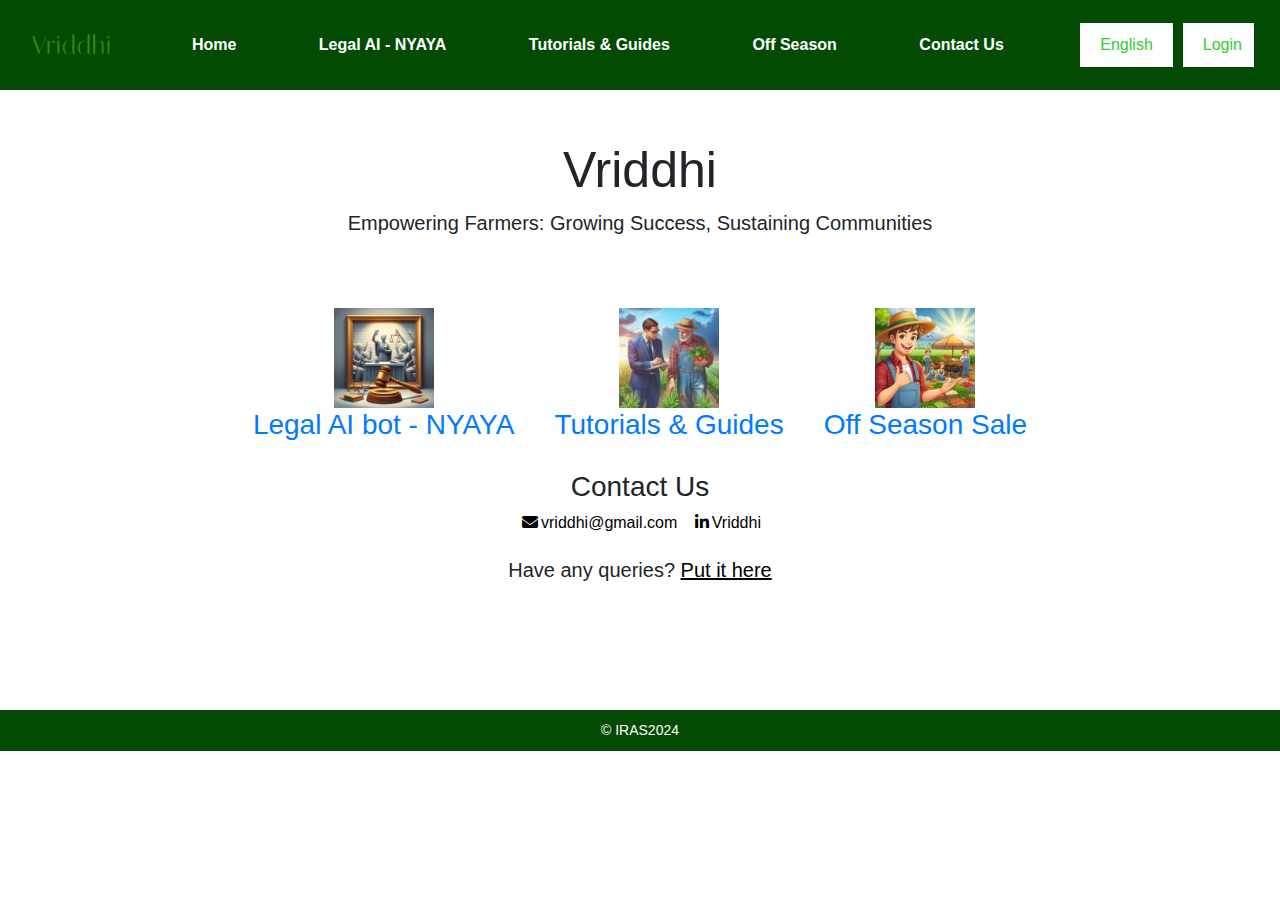
<file: index.html>
<!DOCTYPE html>
<html lang="en">
<head>
    <meta charset="UTF-8">
    <meta name="viewport" content="width=device-width, initial-scale=1.0">
    <title>VRIDDHI</title>
    <link rel="stylesheet" href="style.css">
    <link href="https://maxcdn.bootstrapcdn.com/bootstrap/4.5.2/css/bootstrap.min.css" rel="stylesheet">
    <link rel="stylesheet" href="https://cdnjs.cloudflare.com/ajax/libs/font-awesome/6.5.2/css/all.min.css">
</head>
<body>
    <header>
            <nav class="navbar">
                
                <button class="navbar-toggler" onclick="toggleNav()">☰</button>
                <img src="logo.png" height="50vh">
                        <a class="nav-link" href="index.html">Home</a>
                        <!-- <a class="nav-link" href="community.html">Community</a> -->
                        <a class="nav-link" href="https://huggingface.co/spaces/riteshkp925/legal-ai-bot">Legal AI - NYAYA</a>
                        <a class="nav-link" href="tutorials.html">Tutorials & Guides</a>
                        <a class="nav-link" href="off-season.html">Off Season</a>
                        <a class="nav-link" href="#contact">Contact Us</a>
                    
                <div class="auth-buttons">
                    <button>English</button>
                    <a href = "#" onclick="openModal('loginModal');"><button>Login</button></a>
                </div>
            </nav>
    </header>

    <!-- Login Modal -->
    <div id="loginModal" class="modal">
        <div class="modal-content">
            <span class="close" onclick="closeModal('loginModal')">&times;</span>
            <h2>Login</h2>
            <form id="loginForm">
                <label for="loginUsername">Username:</label>
                <input type="text" id="loginUsername" name="username" required>
                <label for="loginPassword">Password:</label>
                <input type="password" id="loginPassword" name="password" required>
                <button type="submit">Login</button>
                <p>Don't have an account? <a href="#" onclick="openModal('signupModal'); closeModal('loginModal')">Sign up</a></p>
            </form>
        </div>
    </div>

    <!-- Signup Modal -->
    <div id="signupModal" class="modal">
        <div class="modal-content">
            <span class="close" onclick="closeModal('signupModal')">&times;</span>
            <h2>Sign Up</h2>
            <form id="signupForm">
                <label for="signupUsername">Username:</label>
                <input type="text" id="signupUsername" name="username" required>
                <label for="signupEmail">Email:</label>
                <input type="email" id="signupEmail" name="email" required>
                <label for="signupPassword">Password:</label>
                <input type="password" id="signupPassword" name="password" required>
                <button type="submit">Sign Up</button>
                <p>Already have an account? <a href="#" onclick="openModal('loginModal'); closeModal('signupModal')">Login</a></p>
            </form>
        </div>
    </div>

    <main>
        <div class="hero-section">
            <h1>Vriddhi</h1>
            <p>Empowering Farmers: Growing Success, Sustaining Communities</p>
            <div class="features">
                <div class="feature">
                    <a href = "https://huggingface.co/spaces/riteshkp925/legal-ai-bot">
                        <img src="lawbot.jpeg" alt="Legal AI bot - NYAYA">
                        <h3>Legal AI bot - NYAYA</h3>
                    </a>
                </div>
                <!-- <div class="feature">
                    <a href="community.html">
                        <img src="community.jpeg" alt="Community">
                        <h3>Community</h3>
                    </a>
                </div> -->
                <div class="feature">
                    <a href="tutorials.html">
                        <img src="tutorial.jpeg" alt="Tutorials & Guides" style="aspect-ratio: 1;">
                        <h3>Tutorials & Guides</h3>
                    </a>
                </div>
                <div class="feature">
                    <a href="off-season.html">
                        <img src="offseason.jpeg" alt="Off Season Sale">
                        <h3>Off Season Sale</h3>
                    </a>
                </div>
                <!-- <div class="feature">
                    <a href="waaste.html">
                        <img src="waste.jpeg" alt="Manage Crop Waste">
                        <h3>Manage Crop Waste</h3>
                    </a>
                </div> -->
            </div>
            <!-- <p>Join us in our mission to empower farmers.</p> -->
            <section id="contact">
                <h3 class="text-center">Contact Us</h1>
                <center>
                    <div class="contact-info">
                        <a href="mailto:vriddhi@gmail.com" style="color: black;"><i class="fas fa-envelope" style="color: black;"></i>vriddhi@gmail.com</a>
                        <a href="https://www.linkedin.com/vriddhi-7b423b231" style="color: black;"><i class="fab fa-linkedin-in" style="color: black;"></i>Vriddhi</a>
                    </div>
                </center>
                <p>Have any queries? <a href="#" onclick="openModal('contactModal');" style="color:black; text-decoration: underline;">Put it here</a></p>
                    
                <div id="contactModal" class="modal">
                    <div class="modal-content">
                        <span class="close" onclick="closeModal('contactModal')">&times;</span>
                        <h2>Contact Us</h2>
                        <form id="contactForm">
                            <label for="name">Name:</label>
                            <input type="text" id="name" name="name" required>
                            <label for="email">Email:</label>
                            <input type="email" id="email" name="email" required>
                            <label for="query">Query:</label>
                            <textarea id="query" name="query" rows="5" required></textarea>
                            <button type="submit">Submit</button>
                        </form>
                    </div>
                </div>
            </section>
            
        </div>
    </main>
    <footer>
        <p>&copy; IRAS2024</p>
    </footer>
    <script src="script.js"></script>
    <script src="https://code.jquery.com/jquery-3.5.1.min.js"></script>
    <script src="https://cdn.jsdelivr.net/npm/@popperjs/core@2.5.3/dist/umd/popper.min.js"></script>
    <script src="https://maxcdn.bootstrapcdn.com/bootstrap/4.5.2/js/bootstrap.min.js"></script>

</body>
</html>
</file>
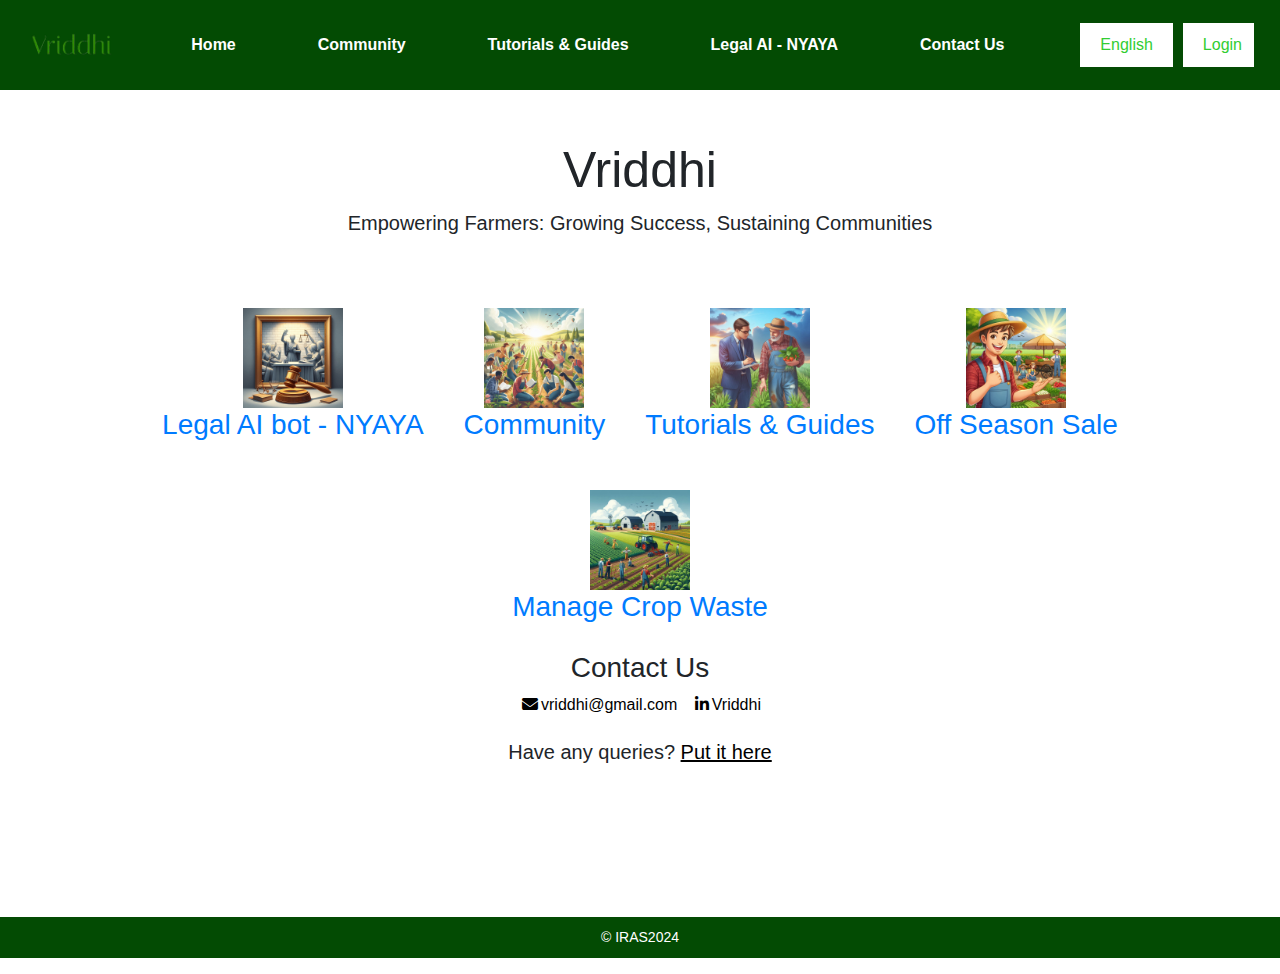
<file: VRIDDHI/index.html>
<!DOCTYPE html>
<html lang="en">
<head>
    <meta charset="UTF-8">
    <meta name="viewport" content="width=device-width, initial-scale=1.0">
    <title>VRIDDHI</title>
    <link rel="stylesheet" href="style.css">
    <link href="https://maxcdn.bootstrapcdn.com/bootstrap/4.5.2/css/bootstrap.min.css" rel="stylesheet">
    <link rel="stylesheet" href="https://cdnjs.cloudflare.com/ajax/libs/font-awesome/6.5.2/css/all.min.css">
</head>
<body>
    <header>
            <nav class="navbar">
                
                <button class="navbar-toggler" onclick="toggleNav()">☰</button>
                <img src="logo.png" height="50vh">
                        <a class="nav-link" href="index.html">Home</a>
                        <a class="nav-link" href="community.html">Community</a>
                        <a class="nav-link" href="tutorials.html">Tutorials & Guides</a>
                        <a class="nav-link" href="https://huggingface.co/spaces/riteshkp925/legal-ai-bot">Legal AI - NYAYA</a>
                        <a class="nav-link" href="#contact">Contact Us</a>
                    
                <div class="auth-buttons">
                    <button>English</button>
                    <a href = "#" onclick="openModal('loginModal');"><button>Login</button></a>
                </div>
            </nav>
    </header>

    <!-- Login Modal -->
    <div id="loginModal" class="modal">
        <div class="modal-content">
            <span class="close" onclick="closeModal('loginModal')">&times;</span>
            <h2>Login</h2>
            <form id="loginForm">
                <label for="loginUsername">Username:</label>
                <input type="text" id="loginUsername" name="username" required>
                <label for="loginPassword">Password:</label>
                <input type="password" id="loginPassword" name="password" required>
                <button type="submit">Login</button>
                <p>Don't have an account? <a href="#" onclick="openModal('signupModal'); closeModal('loginModal')">Sign up</a></p>
            </form>
        </div>
    </div>

    <!-- Signup Modal -->
    <div id="signupModal" class="modal">
        <div class="modal-content">
            <span class="close" onclick="closeModal('signupModal')">&times;</span>
            <h2>Sign Up</h2>
            <form id="signupForm">
                <label for="signupUsername">Username:</label>
                <input type="text" id="signupUsername" name="username" required>
                <label for="signupEmail">Email:</label>
                <input type="email" id="signupEmail" name="email" required>
                <label for="signupPassword">Password:</label>
                <input type="password" id="signupPassword" name="password" required>
                <button type="submit">Sign Up</button>
                <p>Already have an account? <a href="#" onclick="openModal('loginModal'); closeModal('signupModal')">Login</a></p>
            </form>
        </div>
    </div>

    <main>
        <div class="hero-section">
            <h1>Vriddhi</h1>
            <p>Empowering Farmers: Growing Success, Sustaining Communities</p>
            <div class="features">
                <div class="feature">
                    <a href = "https://huggingface.co/spaces/riteshkp925/legal-ai-bot">
                        <img src="lawbot.jpeg" alt="Legal AI bot - NYAYA">
                        <h3>Legal AI bot - NYAYA</h3>
                    </a>
                </div>
                <div class="feature">
                    <a href="community.html">
                        <img src="community.jpeg" alt="Community">
                        <h3>Community</h3>
                    </a>
                </div>
                <div class="feature">
                    <a href="tutorials.html">
                        <img src="tutorial.jpeg" alt="Tutorials & Guides" style="aspect-ratio: 1;">
                        <h3>Tutorials & Guides</h3>
                    </a>
                </div>
                <div class="feature">
                    <a href="off-season.html">
                        <img src="offseason.jpeg" alt="Off Season Sale">
                        <h3>Off Season Sale</h3>
                    </a>
                </div>
                <div class="feature">
                    <a href="waaste.html">
                        <img src="waste.jpeg" alt="Manage Crop Waste">
                        <h3>Manage Crop Waste</h3>
                    </a>
                </div>
            </div>
            <!-- <p>Join us in our mission to empower farmers.</p> -->
            <section id="contact">
                <h3 class="text-center">Contact Us</h1>
                <center>
                    <div class="contact-info">
                        <a href="mailto:vriddhi@gmail.com" style="color: black;"><i class="fas fa-envelope" style="color: black;"></i>vriddhi@gmail.com</a>
                        <a href="https://www.linkedin.com/vriddhi-7b423b231" style="color: black;"><i class="fab fa-linkedin-in" style="color: black;"></i>Vriddhi</a>
                    </div>
                </center>
                <p>Have any queries? <a href="#" onclick="openModal('contactModal');" style="color:black; text-decoration: underline;">Put it here</a></p>
                    
                <div id="contactModal" class="modal">
                    <div class="modal-content">
                        <span class="close" onclick="closeModal('contactModal')">&times;</span>
                        <h2>Contact Us</h2>
                        <form id="contactForm">
                            <label for="name">Name:</label>
                            <input type="text" id="name" name="name" required>
                            <label for="email">Email:</label>
                            <input type="email" id="email" name="email" required>
                            <label for="query">Query:</label>
                            <textarea id="query" name="query" rows="5" required></textarea>
                            <button type="submit">Submit</button>
                        </form>
                    </div>
                </div>
            </section>
            
        </div>
    </main>
    <footer>
        <p>&copy; IRAS2024</p>
    </footer>
    <script src="script.js"></script>
    <script src="https://code.jquery.com/jquery-3.5.1.min.js"></script>
    <script src="https://cdn.jsdelivr.net/npm/@popperjs/core@2.5.3/dist/umd/popper.min.js"></script>
    <script src="https://maxcdn.bootstrapcdn.com/bootstrap/4.5.2/js/bootstrap.min.js"></script>

</body>
</html>
</file>
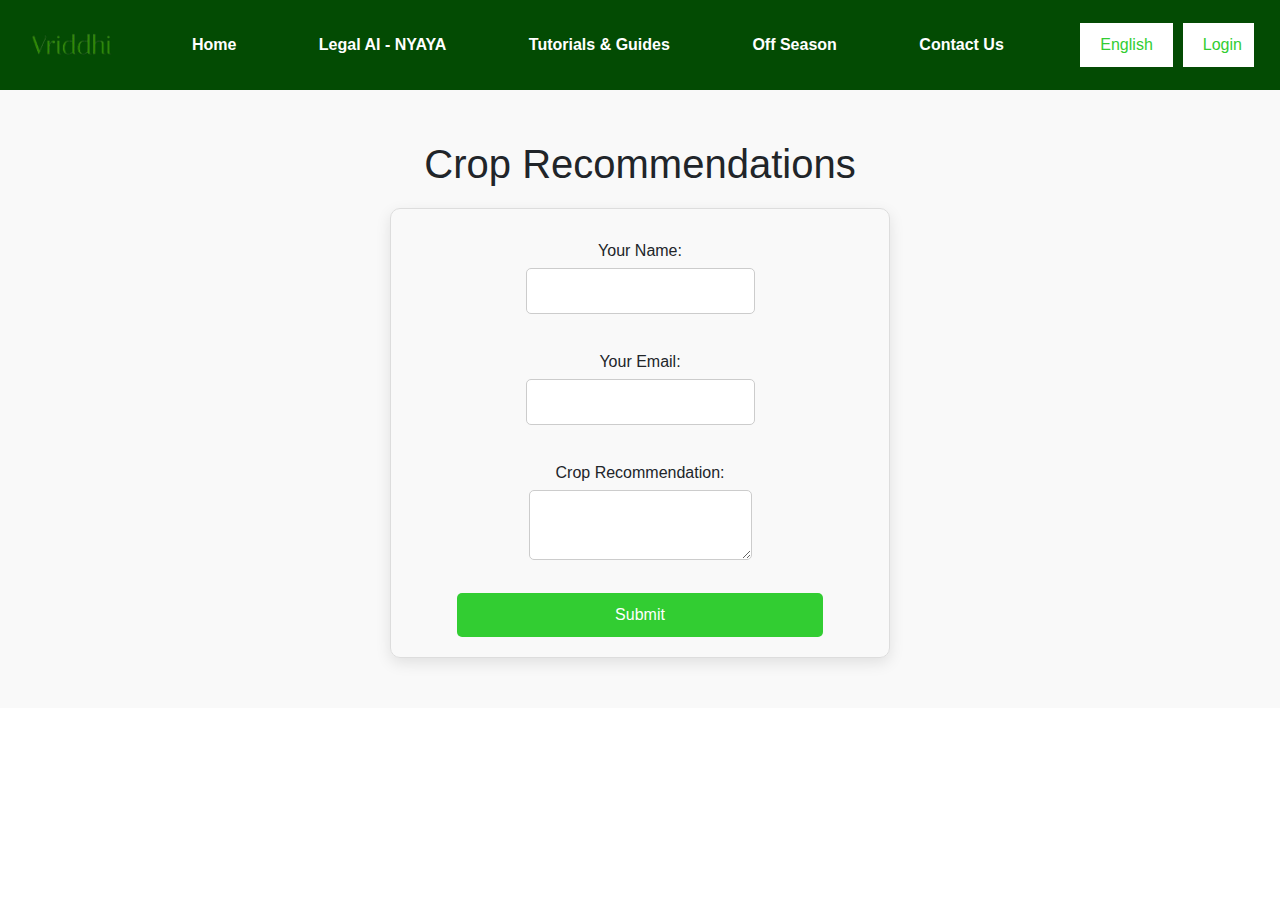
<file: off-season.html>
<!DOCTYPE html>
<html lang="en">
<head>
    <meta charset="UTF-8">
    <meta name="viewport" content="width=device-width, initial-scale=1.0">
    <title>Off Season Sale - Vriddhi</title>
    <link rel="stylesheet" href="style.css">
    <link href="https://maxcdn.bootstrapcdn.com/bootstrap/4.5.2/css/bootstrap.min.css" rel="stylesheet">
    <link rel="stylesheet" href="https://cdnjs.cloudflare.com/ajax/libs/font-awesome/6.5.2/css/all.min.css">
</head>
<body>
    <header>
            <nav class="navbar">
                
                <button class="navbar-toggler" onclick="toggleNav()">☰</button>
                <img src="logo.png" height="50vh">
                        <a class="nav-link" href="index.html">Home</a>
                        <!-- <a class="nav-link" href="community.html">Community</a> -->
                        <a class="nav-link" href="https://huggingface.co/spaces/riteshkp925/legal-ai-bot">Legal AI - NYAYA</a>
                        <a class="nav-link" href="tutorials.html">Tutorials & Guides</a>
                        <a class="nav-link" href="off-season.html">Off Season</a>
                        <a class="nav-link" href="#contact">Contact Us</a>
                    
                <div class="auth-buttons">
                    <button>English</button>
                    <a href = "#" onclick="openModal('loginModal');"><button>Login</button></a>
                </div>
            </nav>
    </header>
    
    <main>
        <div class="request-section">
            <h1>Crop Recommendations</h1>
            <center>
            <form id="request-form">
                <div class="form-group">
                    <label for="customer-name">Your Name:</label>
                    <input type="text" id="customer-name" name="customer-name" required>
                </div>
                <div class="form-group">
                    <label for="customer-email">Your Email:</label>
                    <input type="email" id="customer-email" name="customer-email" required>
                </div>
                <div class="form-group">
                    <label for="crop-recommendation">Crop Recommendation:</label>
                    <textarea id="crop-recommendation" name="crop-recommendation" required></textarea>
                </div>
                <button type="submit">Submit</button>
            </form>
        </center>
        </div>
    </main>
    
    <script src="script2.js"></script>
</body>
</html>
</file>
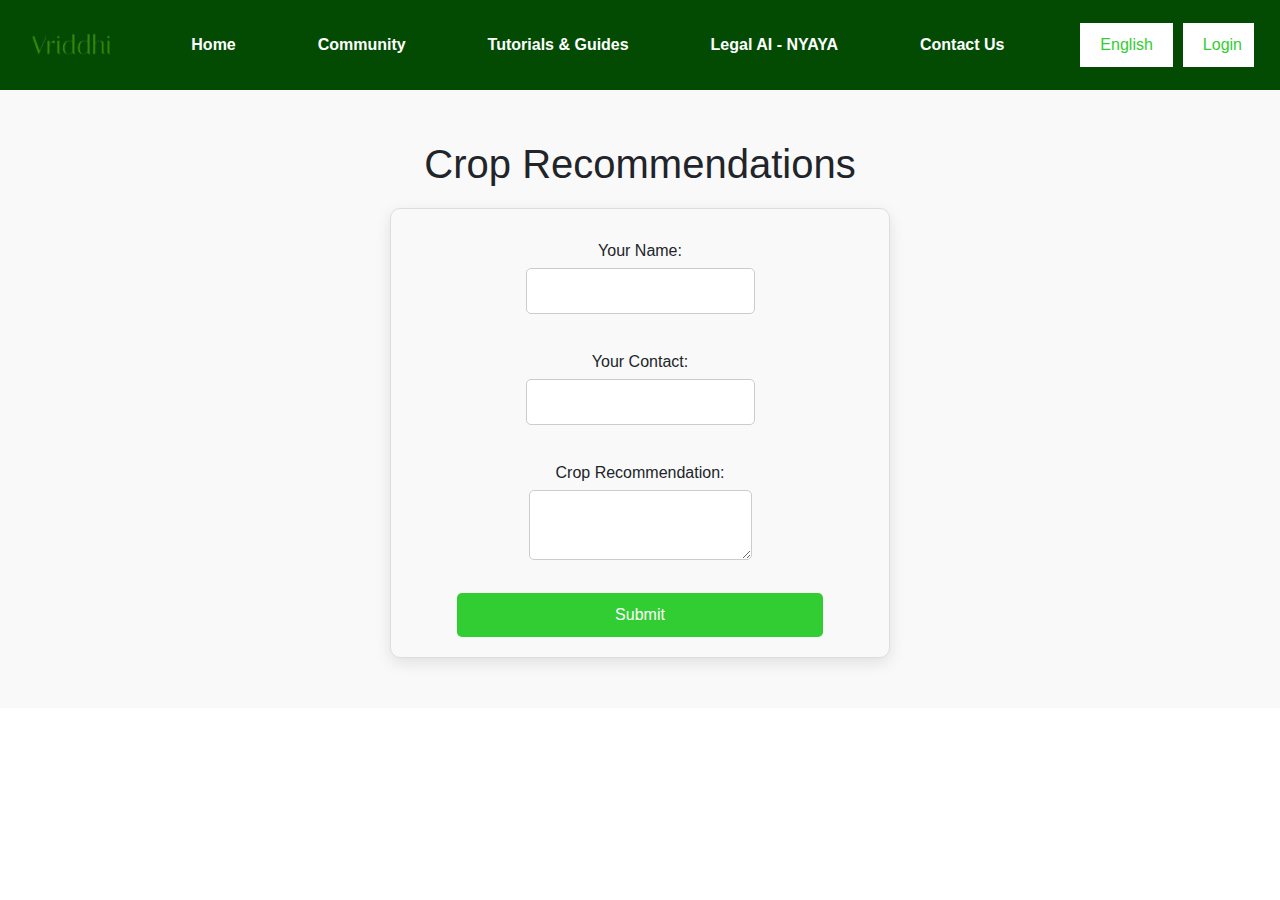
<file: requests.html>
<!DOCTYPE html>
<html lang="en">
<head>
    <meta charset="UTF-8">
    <meta name="viewport" content="width=device-width, initial-scale=1.0">
    <title>Crop Recommendations - Vriddhi</title>
    <link rel="stylesheet" href="style2.css">
    <link href="https://maxcdn.bootstrapcdn.com/bootstrap/4.5.2/css/bootstrap.min.css" rel="stylesheet">
    <link rel="stylesheet" href="https://cdnjs.cloudflare.com/ajax/libs/font-awesome/6.5.2/css/all.min.css">
</head>
<body>
    <header>
            <nav class="navbar">
                <button class="navbar-toggler" onclick="toggleNav()">☰</button>
                <img src="logo.png" height="50vh">
                        <a class="nav-link" href="index.html">Home</a>
                        <a class="nav-link" href="community.html">Community</a>
                        <a class="nav-link" href="tutorials.html">Tutorials & Guides</a>
                        <a class="nav-link" href="https://huggingface.co/spaces/riteshkp925/legal-ai-bot">Legal AI - NYAYA</a>
                        <a class="nav-link" href="#contact">Contact Us</a>
                <div class="auth-buttons">
                    <button>English</button>
                    <a href = "#" onclick="openModal('loginModal');"><button>Login</button></a>
                </div>
            </nav>
    </header>
    <main>
        <div class="request-section">
            <h1>Crop Recommendations</h1>
            <center>
            <form id="request-form">
                <div class="form-group">
                    <label for="customer-name">Your Name:</label>
                    <input type="text" id="customer-name" name="customer-name" required>
                </div>
                <div class="form-group">
                    <label for="customer-contact">Your Contact:</label>
                    <input type="number" id="customer-email" name="customer-email" required>
                </div>
                <div class="form-group">
                    <label for="crop-recommendation">Crop Recommendation:</label>
                    <textarea id="crop-recommendation" name="crop-recommendation" required></textarea>
                </div>
                <button type="submit">Submit</button>
            </form>
            </center>
        </div>
    </main>
    <script src="script2.js"></script>
</body>
</html>
</file>
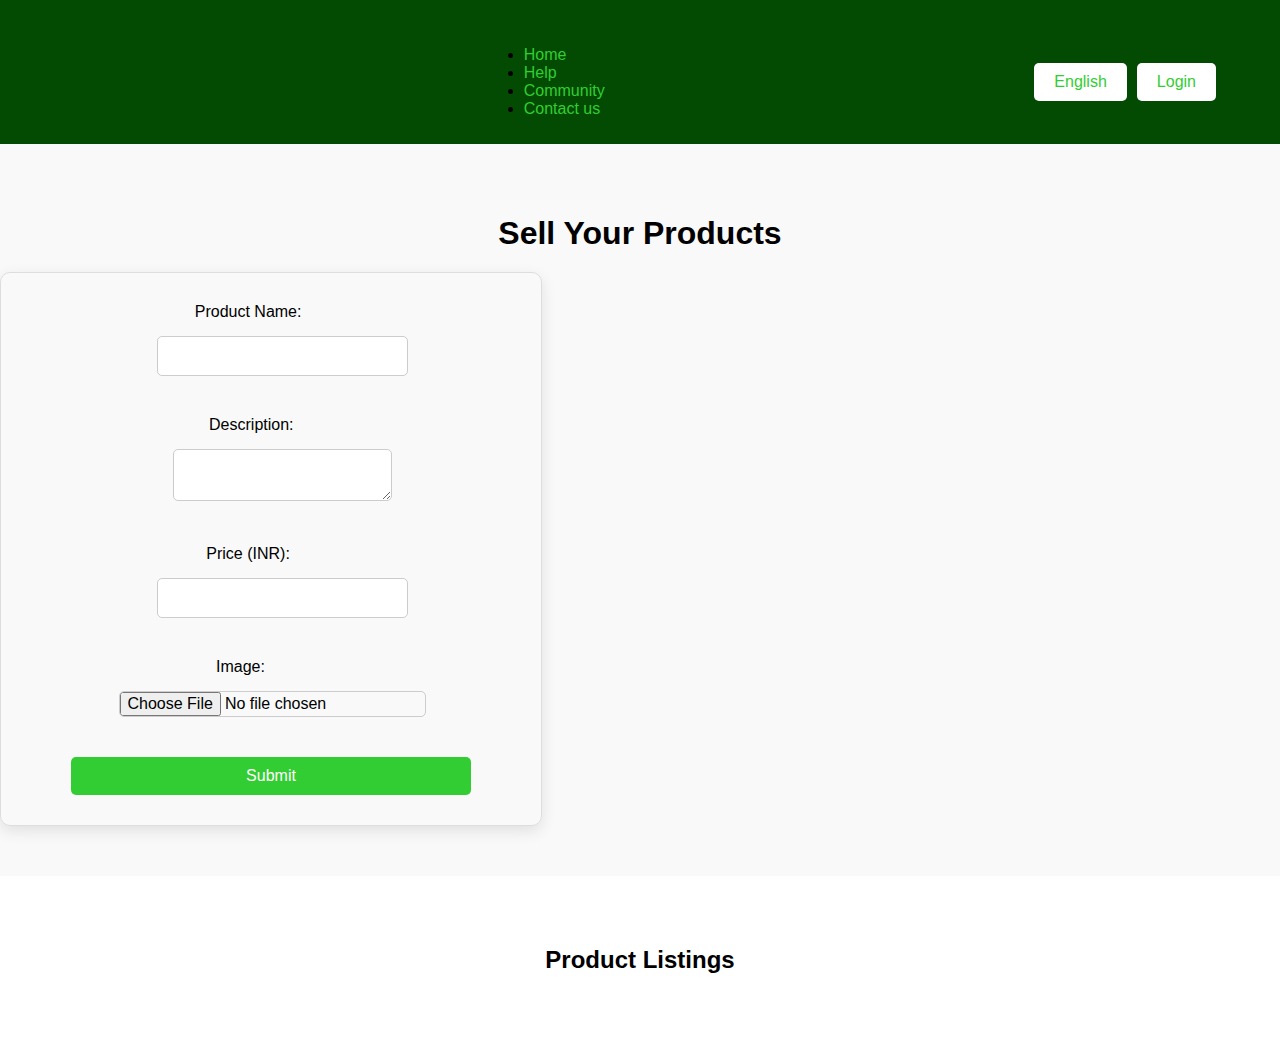
<file: sell.html>
<!DOCTYPE html>
<html lang="en">
<head>
    <meta charset="UTF-8">
    <meta name="viewport" content="width=device-width, initial-scale=1.0">
    <title>Sell Products - Vriddhi</title>
    <link rel="stylesheet" href="style.css">
</head>
<body>
    <header>
        <div class="container">
            <nav>
                <div class="menu-toggle">
                    <span></span>
                    <span></span>
                    <span></span>
                </div>
                <ul class="nav-list">
                    <li><a href="index.html">Home</a></li>
                    <li><a href="#">Help</a></li>
                    <li><a href="#">Community</a></li>
                    <li><a href="#">Contact us</a></li>
                </ul>
                <div class="auth-buttons">
                    <button>English</button>
                    <button>Login</button>
                </div>
            </nav>
        </div>
    </header>
    <main>
        <center>
        <div class="sell-section">
            <h1>Sell Your Products</h1>
            <form id="product-form">
                <div class="form-group">
                    <label for="product-name">Product Name:</label>
                    <input type="text" id="product-name" name="product-name" required>
                </div>
                <div class="form-group">
                    <label for="product-description">Description:</label>
                    <textarea id="product-description" name="product-description" required></textarea>
                </div>
                <div class="form-group">
                    <label for="product-price">Price (INR):</label>
                    <input type="number" id="product-price" name="product-price" required>
                </div>
                <div class="form-group">
                    <label for="product-image">Image:</label>
                    <input type="file" id="product-image" name="product-image" accept="image/*" required>
                </div>
                <button type="submit">Submit</button>
            </form>
        </div>
        </center>
        <div class="product-list">
            <h2>Product Listings</h2>
            <ul id="product-list">
                <!-- Product items will be added here -->
            </ul>
        </div>
    </main>
    <script src="script1.js"></script>
</body>
</html>
</file>
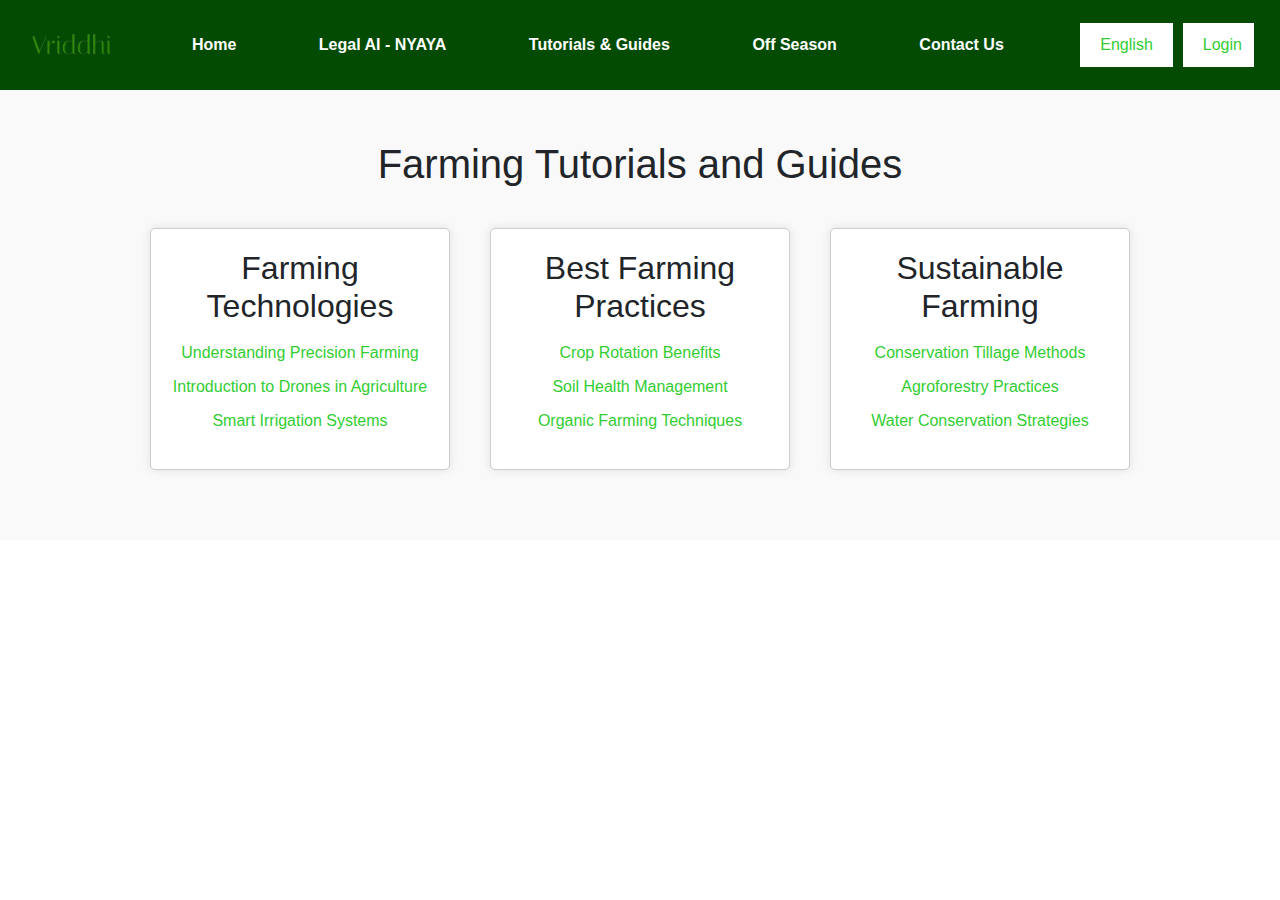
<file: tutorials.html>
<!DOCTYPE html>
<html lang="en">
<head>
    <meta charset="UTF-8">
    <meta name="viewport" content="width=device-width, initial-scale=1.0">
    <title>Tutorials and Guides - Vriddhi</title>
    <link rel="stylesheet" href="style.css">
    <link href="https://maxcdn.bootstrapcdn.com/bootstrap/4.5.2/css/bootstrap.min.css" rel="stylesheet">
    <link rel="stylesheet" href="https://cdnjs.cloudflare.com/ajax/libs/font-awesome/6.5.2/css/all.min.css">
</head>
<body>
    <header>
            <nav class="navbar">
                
                <button class="navbar-toggler" onclick="toggleNav()">☰</button>
                <img src="logo.png" height="50vh">
                        <a class="nav-link" href="index.html">Home</a>
                        <!-- <a class="nav-link" href="community.html">Community</a> -->
                        <a class="nav-link" href="https://huggingface.co/spaces/riteshkp925/legal-ai-bot">Legal AI - NYAYA</a>
                        <a class="nav-link" href="tutorials.html">Tutorials & Guides</a>
                        <a class="nav-link" href="off-season.html">Off Season</a>
                        <a class="nav-link" href="#contact">Contact Us</a>
                    
                <div class="auth-buttons">
                    <button>English</button>
                    <a href = "#" onclick="openModal('loginModal');"><button>Login</button></a>
                </div>
            </nav>
    </header>

    <!-- Login Modal -->
    <div id="loginModal" class="modal">
        <div class="modal-content">
            <span class="close" onclick="closeModal('loginModal')">&times;</span>
            <h2>Login</h2>
            <form id="loginForm">
                <label for="loginUsername">Username:</label>
                <input type="text" id="loginUsername" name="username" required>
                <label for="loginPassword">Password:</label>
                <input type="password" id="loginPassword" name="password" required>
                <button type="submit">Login</button>
                <p>Don't have an account? <a href="#" onclick="openModal('signupModal'); closeModal('loginModal')">Sign up</a></p>
            </form>
        </div>
    </div>

    <!-- Signup Modal -->
    <div id="signupModal" class="modal">
        <div class="modal-content">
            <span class="close" onclick="closeModal('signupModal')">&times;</span>
            <h2>Sign Up</h2>
            <form id="signupForm">
                <label for="signupUsername">Username:</label>
                <input type="text" id="signupUsername" name="username" required>
                <label for="signupEmail">Email:</label>
                <input type="email" id="signupEmail" name="email" required>
                <label for="signupPassword">Password:</label>
                <input type="password" id="signupPassword" name="password" required>
                <button type="submit">Sign Up</button>
                <p>Already have an account? <a href="#" onclick="openModal('loginModal'); closeModal('signupModal')">Login</a></p>
            </form>
        </div>
    </div>
    <main>
        <div class="tutorials-section">
            <h1>Farming Tutorials and Guides</h1>
            <div class="tutorials-container">
                <div class="tutorial-category">
                    <h2>Farming Technologies</h2>
                    <ul class="tutorial-list">
                        <li><a href="path/to/tutorial1.html">Understanding Precision Farming</a></li>
                        <li><a href="path/to/tutorial2.html">Introduction to Drones in Agriculture</a></li>
                        <li><a href="path/to/tutorial3.html">Smart Irrigation Systems</a></li>
                    </ul>
                </div>
                <div class="tutorial-category">
                    <h2>Best Farming Practices</h2>
                    <ul class="tutorial-list">
                        <li><a href="path/to/tutorial4.html">Crop Rotation Benefits</a></li>
                        <li><a href="path/to/tutorial5.html">Soil Health Management</a></li>
                        <li><a href="path/to/tutorial6.html">Organic Farming Techniques</a></li>
                    </ul>
                </div>
                <div class="tutorial-category">
                    <h2>Sustainable Farming</h2>
                    <ul class="tutorial-list">
                        <li><a href="path/to/tutorial7.html">Conservation Tillage Methods</a></li>
                        <li><a href="path/to/tutorial8.html">Agroforestry Practices</a></li>
                        <li><a href="path/to/tutorial9.html">Water Conservation Strategies</a></li>
                    </ul>
                </div>
            </div>
        </div>
    </main>
    <script src="script2.js"></script>
</body>
</html>
</file>
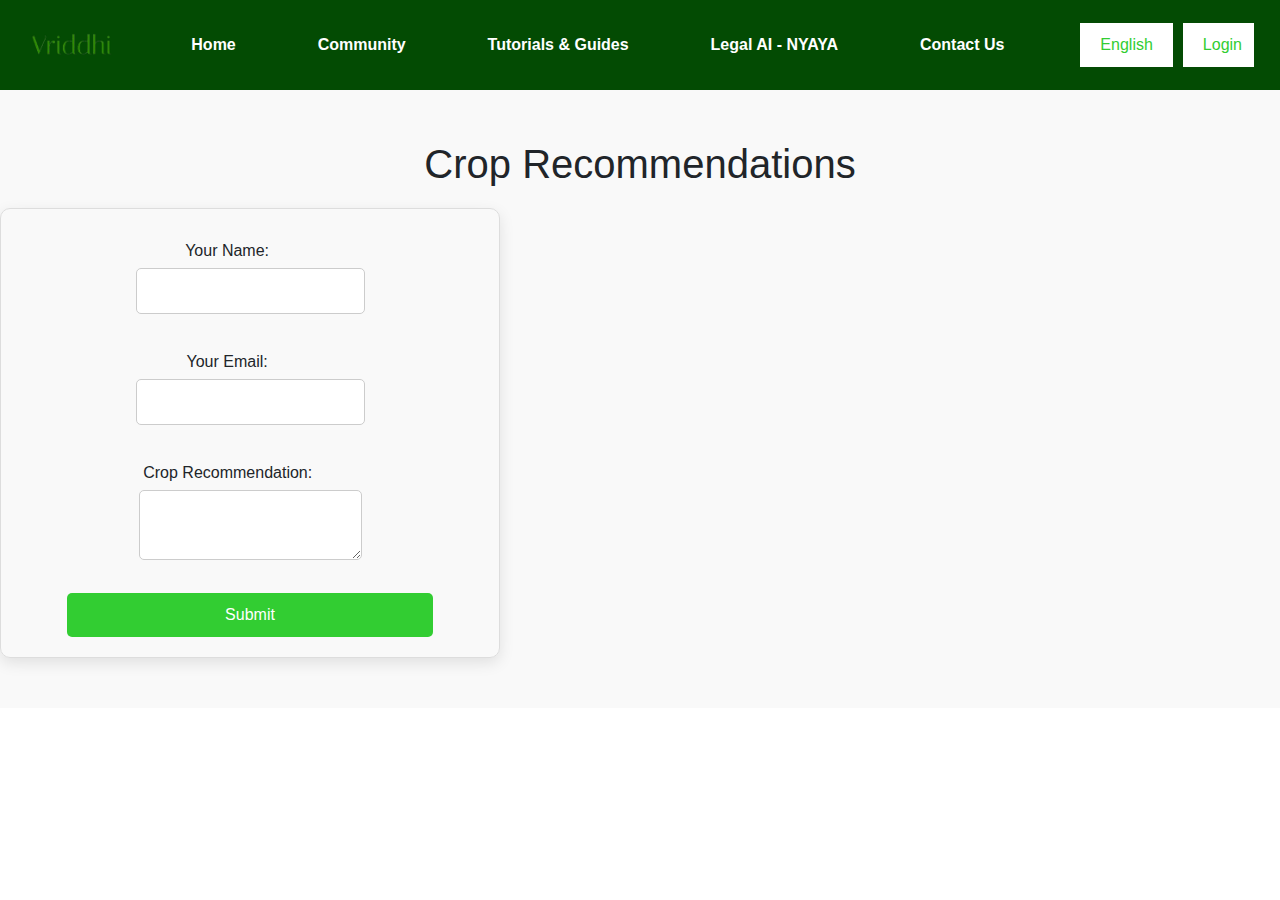
<file: VRIDDHI/off-season.html>
<!DOCTYPE html>
<html lang="en">
<head>
    <meta charset="UTF-8">
    <meta name="viewport" content="width=device-width, initial-scale=1.0">
    <title>Off Season Sale - Vriddhi</title>
    <link rel="stylesheet" href="style.css">
    <link href="https://maxcdn.bootstrapcdn.com/bootstrap/4.5.2/css/bootstrap.min.css" rel="stylesheet">
    <link rel="stylesheet" href="https://cdnjs.cloudflare.com/ajax/libs/font-awesome/6.5.2/css/all.min.css">
</head>
<body>
    <header>
            <nav class="navbar">
                
                <button class="navbar-toggler" onclick="toggleNav()">☰</button>
                <img src="logo.png" height="50vh">
                        <a class="nav-link" href="index.html">Home</a>
                        <a class="nav-link" href="community.html">Community</a>
                        <a class="nav-link" href="tutorials.html">Tutorials & Guides</a>
                        <a class="nav-link" href="legal-bot.html">Legal AI - NYAYA</a>
                        <a class="nav-link" href="#contact">Contact Us</a>
                    
                <div class="auth-buttons">
                    <button>English</button>
                    <a href = "#" onclick="openModal('loginModal');"><button>Login</button></a>
                </div>
            </nav>
    </header>

    <main>
        <div class="request-section">
            <h1>Crop Recommendations</h1>
            <form id="request-form">
                <div class="form-group">
                    <label for="customer-name">Your Name:</label>
                    <input type="text" id="customer-name" name="customer-name" required>
                </div>
                <div class="form-group">
                    <label for="customer-email">Your Email:</label>
                    <input type="email" id="customer-email" name="customer-email" required>
                </div>
                <div class="form-group">
                    <label for="crop-recommendation">Crop Recommendation:</label>
                    <textarea id="crop-recommendation" name="crop-recommendation" required></textarea>
                </div>
                <button type="submit">Submit</button>
            </form>
        </div>
    </main>
    <script src="script2.js"></script>
</body>
</html>
</file>
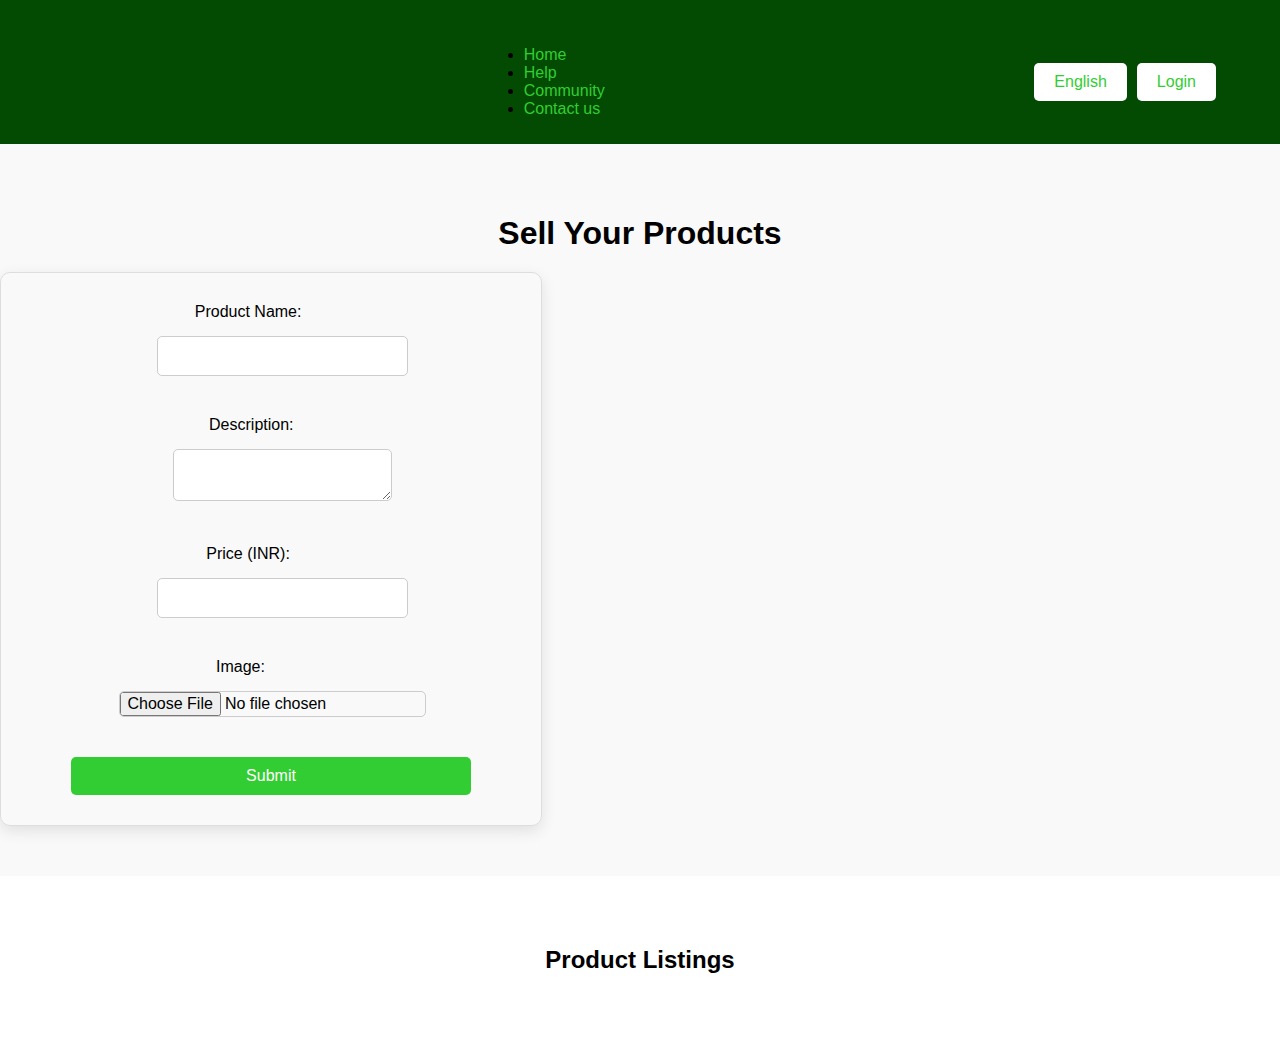
<file: VRIDDHI/sell.html>
<!DOCTYPE html>
<html lang="en">
<head>
    <meta charset="UTF-8">
    <meta name="viewport" content="width=device-width, initial-scale=1.0">
    <title>Sell Products - Vriddhi</title>
    <link rel="stylesheet" href="style.css">
</head>
<body>
    <header>
        <div class="container">
            <nav>
                <div class="menu-toggle">
                    <span></span>
                    <span></span>
                    <span></span>
                </div>
                <ul class="nav-list">
                    <li><a href="index.html">Home</a></li>
                    <li><a href="#">Help</a></li>
                    <li><a href="#">Community</a></li>
                    <li><a href="#">Contact us</a></li>
                </ul>
                <div class="auth-buttons">
                    <button>English</button>
                    <button>Login</button>
                </div>
            </nav>
        </div>
    </header>
    <main>
        <div class="sell-section">
            <h1>Sell Your Products</h1>
            <form id="product-form">
                <div class="form-group">
                    <label for="product-name">Product Name:</label>
                    <input type="text" id="product-name" name="product-name" required>
                </div>
                <div class="form-group">
                    <label for="product-description">Description:</label>
                    <textarea id="product-description" name="product-description" required></textarea>
                </div>
                <div class="form-group">
                    <label for="product-price">Price (INR):</label>
                    <input type="number" id="product-price" name="product-price" required>
                </div>
                <div class="form-group">
                    <label for="product-image">Image:</label>
                    <input type="file" id="product-image" name="product-image" accept="image/*" required>
                </div>
                <button type="submit">Submit</button>
            </form>
        </div>
        <div class="product-list">
            <h2>Product Listings</h2>
            <ul id="product-list">
                <!-- Product items will be added here -->
            </ul>
        </div>
    </main>
    <script src="script1.js"></script>
</body>
</html>
</file>
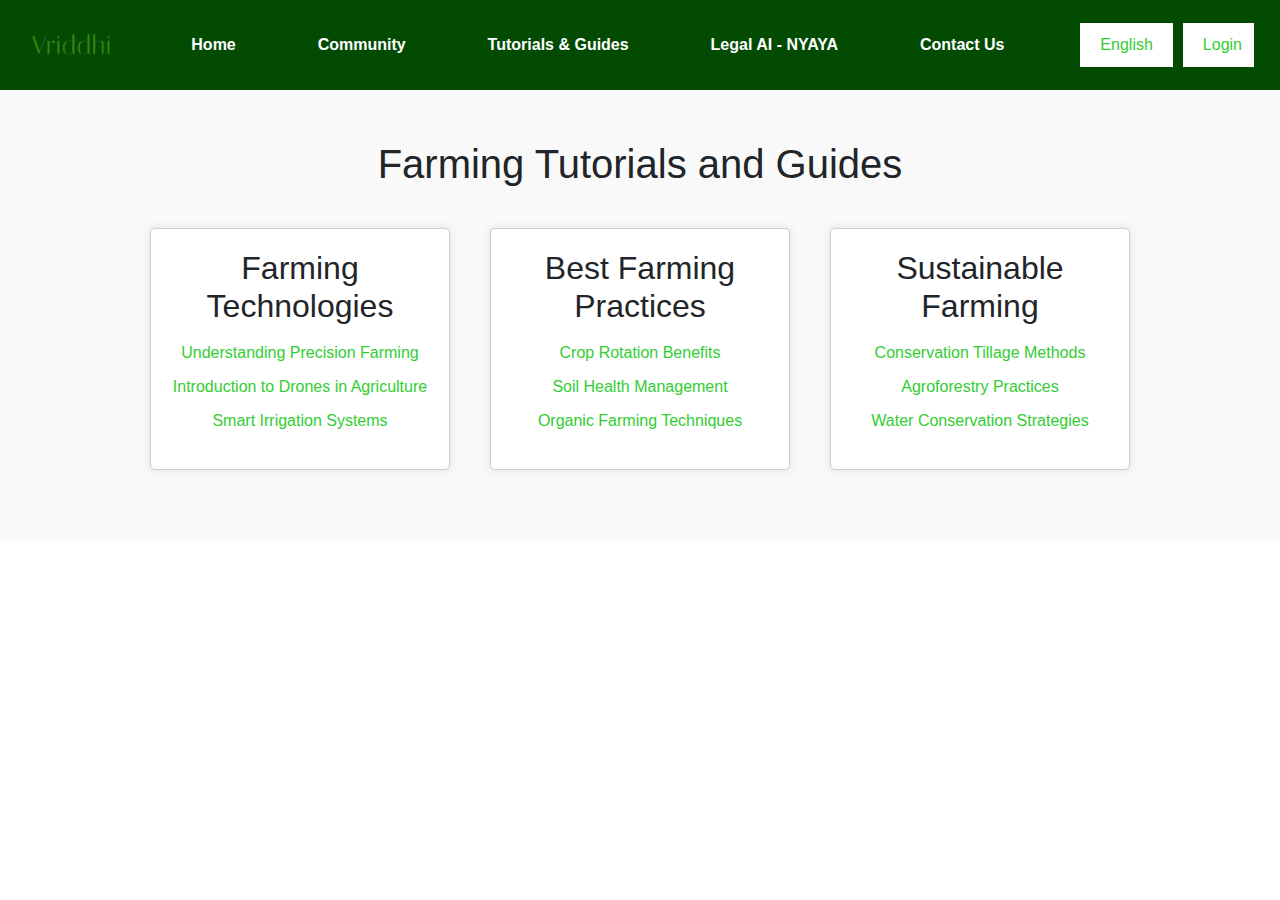
<file: VRIDDHI/tutorials.html>
<!DOCTYPE html>
<html lang="en">
<head>
    <meta charset="UTF-8">
    <meta name="viewport" content="width=device-width, initial-scale=1.0">
    <title>Tutorials and Guides - Vriddhi</title>
    <link rel="stylesheet" href="style.css">
    <link href="https://maxcdn.bootstrapcdn.com/bootstrap/4.5.2/css/bootstrap.min.css" rel="stylesheet">
    <link rel="stylesheet" href="https://cdnjs.cloudflare.com/ajax/libs/font-awesome/6.5.2/css/all.min.css">
</head>
<body>
    <header>
            <nav class="navbar">
                
                <button class="navbar-toggler" onclick="toggleNav()">☰</button>
                <img src="logo.png" height="50vh">
                        <a class="nav-link" href="index.html">Home</a>
                        <a class="nav-link" href="community.html">Community</a>
                        <a class="nav-link" href="tutorials.html">Tutorials & Guides</a>
                        <a class="nav-link" href="legal-bot.html">Legal AI - NYAYA</a>
                        <a class="nav-link" href="#contact">Contact Us</a>
                    
                <div class="auth-buttons">
                    <button>English</button>
                    <a href = "#" onclick="openModal('loginModal');"><button>Login</button></a>
                </div>
            </nav>
    </header>

    <!-- Login Modal -->
    <div id="loginModal" class="modal">
        <div class="modal-content">
            <span class="close" onclick="closeModal('loginModal')">&times;</span>
            <h2>Login</h2>
            <form id="loginForm">
                <label for="loginUsername">Username:</label>
                <input type="text" id="loginUsername" name="username" required>
                <label for="loginPassword">Password:</label>
                <input type="password" id="loginPassword" name="password" required>
                <button type="submit">Login</button>
                <p>Don't have an account? <a href="#" onclick="openModal('signupModal'); closeModal('loginModal')">Sign up</a></p>
            </form>
        </div>
    </div>

    <!-- Signup Modal -->
    <div id="signupModal" class="modal">
        <div class="modal-content">
            <span class="close" onclick="closeModal('signupModal')">&times;</span>
            <h2>Sign Up</h2>
            <form id="signupForm">
                <label for="signupUsername">Username:</label>
                <input type="text" id="signupUsername" name="username" required>
                <label for="signupEmail">Email:</label>
                <input type="email" id="signupEmail" name="email" required>
                <label for="signupPassword">Password:</label>
                <input type="password" id="signupPassword" name="password" required>
                <button type="submit">Sign Up</button>
                <p>Already have an account? <a href="#" onclick="openModal('loginModal'); closeModal('signupModal')">Login</a></p>
            </form>
        </div>
    </div>
    <main>
        <div class="tutorials-section">
            <h1>Farming Tutorials and Guides</h1>
            <div class="tutorials-container">
                <div class="tutorial-category">
                    <h2>Farming Technologies</h2>
                    <ul class="tutorial-list">
                        <li><a href="path/to/tutorial1.html">Understanding Precision Farming</a></li>
                        <li><a href="path/to/tutorial2.html">Introduction to Drones in Agriculture</a></li>
                        <li><a href="path/to/tutorial3.html">Smart Irrigation Systems</a></li>
                    </ul>
                </div>
                <div class="tutorial-category">
                    <h2>Best Farming Practices</h2>
                    <ul class="tutorial-list">
                        <li><a href="path/to/tutorial4.html">Crop Rotation Benefits</a></li>
                        <li><a href="path/to/tutorial5.html">Soil Health Management</a></li>
                        <li><a href="path/to/tutorial6.html">Organic Farming Techniques</a></li>
                    </ul>
                </div>
                <div class="tutorial-category">
                    <h2>Sustainable Farming</h2>
                    <ul class="tutorial-list">
                        <li><a href="path/to/tutorial7.html">Conservation Tillage Methods</a></li>
                        <li><a href="path/to/tutorial8.html">Agroforestry Practices</a></li>
                        <li><a href="path/to/tutorial9.html">Water Conservation Strategies</a></li>
                    </ul>
                </div>
            </div>
        </div>
    </main>
    <script src="script2.js"></script>
</body>
</html>
</file>
<file: style.css>
body {
    font-family: Arial, sans-serif;
    margin: 0;
    padding: 0;
    
}

header {
    background-color: #034b03;
    padding: 10px 0;
}

.container {
    width: 90%;
    margin: auto;
    overflow: hidden;
}

nav {
    display: flex;
    justify-content: space-between;
    align-items: center;
}
body {
    font-family: Arial, sans-serif;
}

.navbar {
    display: flex;
    align-items: center;
    margin:2px;
}

.auth-buttons{
    display:flex;
    font-weight: bold;
}
.auth-buttons button,a{
    
    color:#32CD32;
}

.navbar-brand {
    font-size: 1.5rem;
    font-weight: bold;
}

.navbar-toggler {
    font-size: 1.5rem;
    background: none;
    border: none;
    cursor: pointer;
}

.navbar-collapse {
    display: none;
    flex-direction: column;
    width: 100%;
}

.navbar-nav {
    display:flex;
    justify-content: space-around;
    padding: 0;
    margin: 0;
}

.nav-link {
    display: block;
    text-align: center;
    text-decoration: none;
    color: #ffffff;
    font-weight: bold;
}

.nav-link:hover {
    color: black;
}

@media (min-width: 992px) {
    .navbar-collapse {
        display: flex;
        flex-direction: row;
        justify-content: center;
        align-items: center;
    }
    .nav-item {
        width: auto;
    }

    .nav-link {
        padding: 10px 20px;
        display:inline;
    }

    .navbar-toggler {
        display: none;
    }

    .navbar-nav{
        display:flex;
        flex-direction: row;
        justify-content: center;
        align-items: center;
    }
}

.container {
    margin-top: 20px;
}

.text-center {
    text-align: center;
}

a{
    text-decoration: none;
}

nav button {
    background-color: white;
    color: #32CD32;
    border: none;
    padding: 10px 20px;
    margin-left: 10px;
    cursor: pointer;
    max-width: fit-content;
}

nav button:hover {
    color:white;
    background-color: #32CD32;
}


.modal {
    display: none; 
    position: fixed; 
    z-index: 1; 
    left: 0;
    top: 0;
    width: 100%; 
    height: 100%; 
    overflow: auto; 
    background-color: rgb(0,0,0); 
    background-color: rgba(0,0,0,0.4); 
    padding-top: 60px;
}

.modal-content {
    background-color: #fefefe;
    margin: 5% auto; 
    padding: 20px;
    border: 1px solid #888;
    width: 80%;
    max-width: 400px; 
    border-radius: 10px;
    box-shadow: 0 5px 15px rgba(0,0,0,0.3);
}

.close {
    color: #aaa;
    float: right;
    font-size: 28px;
    font-weight: bold;
}

.close:hover,
.close:focus {
    color: black;
    text-decoration: none;
    cursor: pointer;
}

form {
    display: flex;
    flex-direction: column;
}

label, input, button, p {
    margin: 10px 0;
}

input, button {
    padding: 10px;
    font-size: 16px;
}

button {
    background-color: #32CD32;
    color: white;
    border: none;
    border-radius: 5px;
    cursor: pointer;
}

button:hover {
    background-color: #28a745;
}

p {
    font-size: 14px;
    text-align: center;
}

p a {
    color: #32CD32;
    cursor: pointer;
}


.hero-section {
    text-align: center;
    padding-top: 50px;
    padding-bottom: 25px;
}

.hero-section h1 {
    font-size: 50px;
}

.hero-section p {
    font-size: 20px;
    margin-bottom: 50px;
}

.features {
    display: flex;
    justify-content: center;
    flex-wrap: wrap;
}

.feature {
    margin: 20px;
    text-align: center;
    color: black;
}

.feature img {
    max-width: 100px;
    height: auto;
}

footer {
    margin-top: 50px;
    text-align: center;
}

.contact-info {
    text-align: center;
    margin-bottom: 20px;
}

.contact-info p {
    margin: 10px 0;
}

.contact-info a{
    text-decoration: none;
    padding: 5px;
}
.contact-info i{
    padding:3px;
}

.contact{
    align-items: center;
    background-color: #0d0d0d;
}

.contact-form {
    justify-content: center;
    align-items: center;
    background-color: #dfdfdf;
    width: 50%;
    text-align: center;
}
.modal-content{
    align-items:center;
}
form {
    width: 80%;
    max-width: 500px;
    padding: 20px;
    border: 1px solid #ddd;
    border-radius: 10px;
    box-shadow: 0 5px 15px rgba(0,0,0,0.1);
    align-items: center;
}

label, input, textarea, button {
    width: 80%;
    margin: 10px 0;
}

input, textarea {
    padding: 10px;
    border: 1px solid #ccc;
    border-radius: 5px;
}

button {
    background-color: #32CD32;
    border: none;
    border-radius: 5px;
    padding: 10px;
    cursor: pointer;
}

button:hover {
    background-color: #28a745;
}

footer{
    background-color: #034b03;
}
footer p{
    color: white;
    padding: 10px;
}



/*sell section*/

.sell-section {
    padding: 50px 0;
    text-align: center;
    background-color: #f9f9f9;
}

.sell-section h1 {
    margin-bottom: 20px;
}

.form-group {
    margin-bottom: 20px;
}

.form-group label {
    display: block;
    margin-bottom: 5px;
}

.form-group input,
.form-group textarea {
    width: 100%;
    padding: 10px;
    margin-bottom: 10px;
    border: 1px solid #ccc;
    border-radius: 5px;
}

.form-group input[type="file"] {
    padding: 0;
}

button[type="submit"] {
    background-color: #32CD32;
    color: white;
    border: none;
    padding: 10px 20px;
    cursor: pointer;
    border-radius: 5px;
}

button[type="submit"]:hover {
    background-color: #28a428;
}

.product-list {
    padding: 50px 0;
    text-align: center;
    background-color: #ffffff;
}

.product-list h2 {
    margin-bottom: 20px;
}

#product-list {
    list-style: none;
    padding: 0;
}

#product-list li {
    border: 1px solid #ccc;
    padding: 20px;
    margin: 10px;
    border-radius: 5px;
    text-align: left;
}

/* off season sale*/

/* Add these styles to your existing styles.css file */

.request-section {
    padding: 50px 0;
    text-align: center;
    background-color: #f9f9f9;
}

.request-section h1 {
    margin-bottom: 20px;
}

.form-group {
    margin-bottom: 20px;
}

.form-group label {
    display: block;
    margin-bottom: 5px;
}

.form-group input,
.form-group textarea {
    width: 100%;
    padding: 10px;
    margin-bottom: 10px;
    border: 1px solid #ccc;
    border-radius: 5px;
}

button[type="submit"] {
    background-color: #32CD32;
    color: white;
    border: none;
    padding: 10px 20px;
    cursor: pointer;
    border-radius: 5px;
}

button[type="submit"]:hover {
    background-color: #28a428;
}

.recommendation-list {
    padding: 50px 0;
    text-align: center;
    background-color: #ffffff;
}

.recommendation-list h2 {
    margin-bottom: 20px;
}

#recommendation-list {
    list-style: none;
    padding: 0;
}

#recommendation-list li {
    border: 1px solid #ccc;
    padding: 20px;
    margin: 10px;
    border-radius: 5px;
    text-align: left;
}

/* tutorials and guides */
/* Add these styles to your existing styles.css file */

.tutorials-section {
    padding: 50px 0;
    text-align: center;
    background-color: #f9f9f9;
}

.tutorials-section h1 {
    margin-bottom: 20px;
}

.tutorials-container {
    display: flex;
    flex-wrap: wrap;
    justify-content: center;
}

.tutorial-category {
    margin: 20px;
    width: 300px;
    background-color: #fff;
    border: 1px solid #ccc;
    border-radius: 5px;
    padding: 20px;
    box-shadow: 0 0 10px rgba(0, 0, 0, 0.1);
}

.tutorial-category h2 {
    margin-bottom: 15px;
}

.tutorial-list {
    list-style: none;
    padding: 0;
}

.tutorial-list li {
    margin-bottom: 10px;
}

.tutorial-list li a {
    text-decoration: none;
    color: #32CD32;
}

.tutorial-list li a:hover {
    text-decoration: underline;
}


/*legal bot*/
/* Add these styles to your existing styles.css file */

.chat-container {
    max-width: 600px;
    margin: 0 auto;
    padding: 20px;
    background: #f9f9f9;
    border-radius: 10px;
    box-shadow: 0 0 10px rgba(0, 0, 0, 0.1);
}

.chatbox {
    max-height: 400px;
    overflow-y: auto;
    margin-bottom: 20px;
    padding: 10px;
    background: #fff;
    border: 1px solid #ccc;
    border-radius: 5px;
}

.bot-message, .user-message {
    margin: 10px 0;
    padding: 10px;
    border-radius: 5px;
    width: fit-content;
    max-width: 80%;
}

.bot-message {
    background: #e6e6e6;
    align-self: flex-start;
}

.user-message {
    background: #32CD32;
    color: #fff;
    align-self: flex-end;
}

.chat-form {
    display: flex;
}

.chat-form input {
    flex: 1;
    padding: 10px;
    border: 1px solid #ccc;
    border-radius: 5px 0 0 5px;
    outline: none;
}

.chat-form button {
    padding: 10px 20px;
    border: none;
    background: #32CD32;
    color: #fff;
    border-radius: 0 5px 5px 0;
    cursor: pointer;
}

.chat-form button:hover {
    background: #28a745;
}
/* Add these styles to your existing styles.css file */

.chat-container {
    max-width: 600px;
    margin: 0 auto;
    padding: 20px;
    background: #f9f9f9;
    border-radius: 10px;
    box-shadow: 0 0 10px rgba(0, 0, 0, 0.1);
}

.chatbox {
    max-height: 400px;
    overflow-y: auto;
    margin-bottom: 20px;
    padding: 10px;
    background: #fff;
    border: 1px solid #ccc;
    border-radius: 5px;
}

.bot-message, .user-message {
    margin: 10px 0;
    padding: 10px;
    border-radius: 5px;
    width: fit-content;
    max-width: 80%;
}

.bot-message {
    background: #e6e6e6;
    align-self: flex-start;
}

.user-message {
    background: #32CD32;
    color: #fff;
    align-self: flex-end;
}

.chat-form {
    display: flex;
}

.chat-form input {
    flex: 1;
    padding: 10px;
    border: 1px solid #ccc;
    border-radius: 5px 0 0 5px;
    outline: none;
}

.chat-form button {
    padding: 10px 20px;
    border: none;
    background: #32CD32;
    color: #fff;
    border-radius: 0 5px 5px 0;
    cursor: pointer;
}

.chat-form button:hover {
    background: #28a745;
}


/*waste sell*/
</file>
<file: VRIDDHI/style.css>
body {
    font-family: Arial, sans-serif;
    margin: 0;
    padding: 0;
    
}

header {
    background-color: #034b03;
    padding: 10px 0;
}

.container {
    width: 90%;
    margin: auto;
    overflow: hidden;
}

nav {
    display: flex;
    justify-content: space-between;
    align-items: center;
}
body {
    font-family: Arial, sans-serif;
}

.navbar {
    display: flex;
    align-items: center;
    margin:2px;
}

.auth-buttons{
    display:flex;
    font-weight: bold;
}
.auth-buttons button,a{
    
    color:#32CD32;
}

.navbar-brand {
    font-size: 1.5rem;
    font-weight: bold;
}

.navbar-toggler {
    font-size: 1.5rem;
    background: none;
    border: none;
    cursor: pointer;
}

.navbar-collapse {
    display: none;
    flex-direction: column;
    width: 100%;
}

.navbar-nav {
    display:flex;
    justify-content: space-around;
    padding: 0;
    margin: 0;
}

.nav-link {
    display: block;
    text-align: center;
    text-decoration: none;
    color: #ffffff;
    font-weight: bold;
}

.nav-link:hover {
    color: black;
}

@media (min-width: 992px) {
    .navbar-collapse {
        display: flex;
        flex-direction: row;
        justify-content: center;
        align-items: center;
    }
    .nav-item {
        width: auto;
    }

    .nav-link {
        padding: 10px 20px;
        display:inline;
    }

    .navbar-toggler {
        display: none;
    }

    .navbar-nav{
        display:flex;
        flex-direction: row;
        justify-content: center;
        align-items: center;
    }
}

.container {
    margin-top: 20px;
}

.text-center {
    text-align: center;
}

a{
    text-decoration: none;
}

nav button {
    background-color: white;
    color: #32CD32;
    border: none;
    padding: 10px 20px;
    margin-left: 10px;
    cursor: pointer;
    max-width: fit-content;
}

nav button:hover {
    color:white;
    background-color: #32CD32;
}


.modal {
    display: none; 
    position: fixed; 
    z-index: 1; 
    left: 0;
    top: 0;
    width: 100%; 
    height: 100%; 
    overflow: auto; 
    background-color: rgb(0,0,0); 
    background-color: rgba(0,0,0,0.4); 
    padding-top: 60px;
}

.modal-content {
    background-color: #fefefe;
    margin: 5% auto; 
    padding: 20px;
    border: 1px solid #888;
    width: 80%;
    max-width: 400px; 
    border-radius: 10px;
    box-shadow: 0 5px 15px rgba(0,0,0,0.3);
}

.close {
    color: #aaa;
    float: right;
    font-size: 28px;
    font-weight: bold;
}

.close:hover,
.close:focus {
    color: black;
    text-decoration: none;
    cursor: pointer;
}

form {
    display: flex;
    flex-direction: column;
}

label, input, button, p {
    margin: 10px 0;
}

input, button {
    padding: 10px;
    font-size: 16px;
}

button {
    background-color: #32CD32;
    color: white;
    border: none;
    border-radius: 5px;
    cursor: pointer;
}

button:hover {
    background-color: #28a745;
}

p {
    font-size: 14px;
    text-align: center;
}

p a {
    color: #32CD32;
    cursor: pointer;
}


.hero-section {
    text-align: center;
    padding: 50px 0;
}

.hero-section h1 {
    font-size: 50px;
}

.hero-section p {
    font-size: 20px;
    margin-bottom: 50px;
}

.features {
    display: flex;
    justify-content: center;
    flex-wrap: wrap;
}

.feature {
    margin: 20px;
    text-align: center;
    color: black;
}

.feature img {
    max-width: 100px;
    height: auto;
}

footer {
    margin-top: 50px;
    text-align: center;
}

.contact-info {
    text-align: center;
    margin-bottom: 20px;
}

.contact-info p {
    margin: 10px 0;
}

.contact-info a{
    text-decoration: none;
    padding: 5px;
}
.contact-info i{
    padding:3px;
}

.contact{
    align-items: center;
    background-color: #0d0d0d;
}

.contact-form {
    justify-content: center;
    align-items: center;
    background-color: #dfdfdf;
    width: 50%;
    text-align: center;
}
.modal-content{
    align-items:center;
}
form {
    width: 80%;
    max-width: 500px;
    padding: 20px;
    border: 1px solid #ddd;
    border-radius: 10px;
    box-shadow: 0 5px 15px rgba(0,0,0,0.1);
    align-items: center;
}

label, input, textarea, button {
    width: 80%;
    margin: 10px 0;
}

input, textarea {
    padding: 10px;
    border: 1px solid #ccc;
    border-radius: 5px;
}

button {
    background-color: #32CD32;
    border: none;
    border-radius: 5px;
    padding: 10px;
    cursor: pointer;
}

button:hover {
    background-color: #28a745;
}

footer{
    background-color: #034b03;
}
footer p{
    color: white;
    padding: 10px;
}



/*sell section*/

.sell-section {
    padding: 50px 0;
    text-align: center;
    background-color: #f9f9f9;
}

.sell-section h1 {
    margin-bottom: 20px;
}

.form-group {
    margin-bottom: 20px;
}

.form-group label {
    display: block;
    margin-bottom: 5px;
}

.form-group input,
.form-group textarea {
    width: 100%;
    padding: 10px;
    margin-bottom: 10px;
    border: 1px solid #ccc;
    border-radius: 5px;
}

.form-group input[type="file"] {
    padding: 0;
}

button[type="submit"] {
    background-color: #32CD32;
    color: white;
    border: none;
    padding: 10px 20px;
    cursor: pointer;
    border-radius: 5px;
}

button[type="submit"]:hover {
    background-color: #28a428;
}

.product-list {
    padding: 50px 0;
    text-align: center;
    background-color: #ffffff;
}

.product-list h2 {
    margin-bottom: 20px;
}

#product-list {
    list-style: none;
    padding: 0;
}

#product-list li {
    border: 1px solid #ccc;
    padding: 20px;
    margin: 10px;
    border-radius: 5px;
    text-align: left;
}

/* off season sale*/

/* Add these styles to your existing styles.css file */

.request-section {
    padding: 50px 0;
    text-align: center;
    background-color: #f9f9f9;
}

.request-section h1 {
    margin-bottom: 20px;
}

.form-group {
    margin-bottom: 20px;
}

.form-group label {
    display: block;
    margin-bottom: 5px;
}

.form-group input,
.form-group textarea {
    width: 100%;
    padding: 10px;
    margin-bottom: 10px;
    border: 1px solid #ccc;
    border-radius: 5px;
}

button[type="submit"] {
    background-color: #32CD32;
    color: white;
    border: none;
    padding: 10px 20px;
    cursor: pointer;
    border-radius: 5px;
}

button[type="submit"]:hover {
    background-color: #28a428;
}

.recommendation-list {
    padding: 50px 0;
    text-align: center;
    background-color: #ffffff;
}

.recommendation-list h2 {
    margin-bottom: 20px;
}

#recommendation-list {
    list-style: none;
    padding: 0;
}

#recommendation-list li {
    border: 1px solid #ccc;
    padding: 20px;
    margin: 10px;
    border-radius: 5px;
    text-align: left;
}

/* tutorials and guides */
/* Add these styles to your existing styles.css file */

.tutorials-section {
    padding: 50px 0;
    text-align: center;
    background-color: #f9f9f9;
}

.tutorials-section h1 {
    margin-bottom: 20px;
}

.tutorials-container {
    display: flex;
    flex-wrap: wrap;
    justify-content: center;
}

.tutorial-category {
    margin: 20px;
    width: 300px;
    background-color: #fff;
    border: 1px solid #ccc;
    border-radius: 5px;
    padding: 20px;
    box-shadow: 0 0 10px rgba(0, 0, 0, 0.1);
}

.tutorial-category h2 {
    margin-bottom: 15px;
}

.tutorial-list {
    list-style: none;
    padding: 0;
}

.tutorial-list li {
    margin-bottom: 10px;
}

.tutorial-list li a {
    text-decoration: none;
    color: #32CD32;
}

.tutorial-list li a:hover {
    text-decoration: underline;
}


/*legal bot*/
/* Add these styles to your existing styles.css file */

.chat-container {
    max-width: 600px;
    margin: 0 auto;
    padding: 20px;
    background: #f9f9f9;
    border-radius: 10px;
    box-shadow: 0 0 10px rgba(0, 0, 0, 0.1);
}

.chatbox {
    max-height: 400px;
    overflow-y: auto;
    margin-bottom: 20px;
    padding: 10px;
    background: #fff;
    border: 1px solid #ccc;
    border-radius: 5px;
}

.bot-message, .user-message {
    margin: 10px 0;
    padding: 10px;
    border-radius: 5px;
    width: fit-content;
    max-width: 80%;
}

.bot-message {
    background: #e6e6e6;
    align-self: flex-start;
}

.user-message {
    background: #32CD32;
    color: #fff;
    align-self: flex-end;
}

.chat-form {
    display: flex;
}

.chat-form input {
    flex: 1;
    padding: 10px;
    border: 1px solid #ccc;
    border-radius: 5px 0 0 5px;
    outline: none;
}

.chat-form button {
    padding: 10px 20px;
    border: none;
    background: #32CD32;
    color: #fff;
    border-radius: 0 5px 5px 0;
    cursor: pointer;
}

.chat-form button:hover {
    background: #28a745;
}
/* Add these styles to your existing styles.css file */

.chat-container {
    max-width: 600px;
    margin: 0 auto;
    padding: 20px;
    background: #f9f9f9;
    border-radius: 10px;
    box-shadow: 0 0 10px rgba(0, 0, 0, 0.1);
}

.chatbox {
    max-height: 400px;
    overflow-y: auto;
    margin-bottom: 20px;
    padding: 10px;
    background: #fff;
    border: 1px solid #ccc;
    border-radius: 5px;
}

.bot-message, .user-message {
    margin: 10px 0;
    padding: 10px;
    border-radius: 5px;
    width: fit-content;
    max-width: 80%;
}

.bot-message {
    background: #e6e6e6;
    align-self: flex-start;
}

.user-message {
    background: #32CD32;
    color: #fff;
    align-self: flex-end;
}

.chat-form {
    display: flex;
}

.chat-form input {
    flex: 1;
    padding: 10px;
    border: 1px solid #ccc;
    border-radius: 5px 0 0 5px;
    outline: none;
}

.chat-form button {
    padding: 10px 20px;
    border: none;
    background: #32CD32;
    color: #fff;
    border-radius: 0 5px 5px 0;
    cursor: pointer;
}

.chat-form button:hover {
    background: #28a745;
}


/*waste sell*/
</file>
<file: style2.css>
body {
    font-family: Arial, sans-serif;
    margin: 0;
    padding: 0;
    
}

header {
    background-color: #034b03;
    padding: 10px 0;
}

.container {
    width: 90%;
    margin: auto;
    overflow: hidden;
}

nav {
    display: flex;
    justify-content: space-between;
    align-items: center;
}
body {
    font-family: Arial, sans-serif;
}

.navbar {
    display: flex;
    align-items: center;
    margin:2px;
}

.auth-buttons{
    display:flex;
    font-weight: bold;
}
.auth-buttons button,a{
    
    color:#32CD32;
}

.navbar-brand {
    font-size: 1.5rem;
    font-weight: bold;
}

.navbar-toggler {
    font-size: 1.5rem;
    background: none;
    border: none;
    cursor: pointer;
}

.navbar-collapse {
    display: none;
    flex-direction: column;
    width: 100%;
}

.navbar-nav {
    display:flex;
    justify-content: space-around;
    padding: 0;
    margin: 0;
}

.nav-link {
    display: block;
    text-align: center;
    text-decoration: none;
    color: #ffffff;
    font-weight: bold;
}

.nav-link:hover {
    color: black;
}

@media (min-width: 992px) {
    .navbar-collapse {
        display: flex;
        flex-direction: row;
        justify-content: center;
        align-items: center;
    }
    .nav-item {
        width: auto;
    }

    .nav-link {
        padding: 10px 20px;
        display:inline;
    }

    .navbar-toggler {
        display: none;
    }

    .navbar-nav{
        display:flex;
        flex-direction: row;
        justify-content: center;
        align-items: center;
    }
}

.container {
    margin-top: 20px;
}

.text-center {
    text-align: center;
}

a{
    text-decoration: none;
}

nav button {
    background-color: white;
    color: #32CD32;
    border: none;
    padding: 10px 20px;
    margin-left: 10px;
    cursor: pointer;
    max-width: fit-content;
}

nav button:hover {
    color:white;
    background-color: #32CD32;
}


.modal {
    display: none; 
    position: fixed; 
    z-index: 1; 
    left: 0;
    top: 0;
    width: 100%; 
    height: 100%; 
    overflow: auto; 
    background-color: rgb(0,0,0); 
    background-color: rgba(0,0,0,0.4); 
    padding-top: 60px;
}

.modal-content {
    background-color: #fefefe;
    margin: 5% auto; 
    padding: 20px;
    border: 1px solid #888;
    width: 80%;
    max-width: 400px; 
    border-radius: 10px;
    box-shadow: 0 5px 15px rgba(0,0,0,0.3);
}

.close {
    color: #aaa;
    float: right;
    font-size: 28px;
    font-weight: bold;
}

.close:hover,
.close:focus {
    color: black;
    text-decoration: none;
    cursor: pointer;
}

form {
    display: flex;
    flex-direction: column;
    align-items: center;
    justify-content:center;
    width:100%;
}

label, input, button, p {
    margin: 10px 0;
}

input, button {
    padding: 10px;
    font-size: 16px;
}

button {
    background-color: #32CD32;
    color: white;
    border: none;
    border-radius: 5px;
    cursor: pointer;
}

button:hover {
    background-color: #28a745;
}

p {
    font-size: 14px;
    text-align: center;
}

p a {
    color: #32CD32;
    cursor: pointer;
}


.hero-section {
    text-align: center;
    padding: 50px 0;
}

.hero-section h1 {
    font-size: 50px;
}

.hero-section p {
    font-size: 20px;
    margin-bottom: 50px;
}

.features {
    display: flex;
    justify-content: center;
    flex-wrap: wrap;
}

.feature {
    margin: 20px;
    text-align: center;
    color: black;
}

.feature img {
    max-width: 100px;
    height: auto;
}

footer {
    margin-top: 50px;
    text-align: center;
}

.contact-info {
    text-align: center;
    margin-bottom: 20px;
}

.contact-info p {
    margin: 10px 0;
}

.contact-info a{
    text-decoration: none;
    padding: 5px;
}
.contact-info i{
    padding:3px;
}

.contact{
    align-items: center;
    background-color: #0d0d0d;
}

.contact-form {
    justify-content: center;
    align-items: center;
    background-color: #dfdfdf;
    width: 50%;
    text-align: center;
}
.modal-content{
    align-items:center;
}
form {
    width: 100%;
    max-width: 500px;
    padding: 20px;
    border: 1px solid #ddd;
    border-radius: 10px;
    box-shadow: 0 5px 15px rgba(0,0,0,0.1);
    align-items: center;
}

label, input, textarea, button {
    width: 80%;
    margin: 10px 0;
}

input, textarea {
    padding: 10px;
    border: 1px solid #ccc;
    border-radius: 5px;
}

button {
    background-color: #32CD32;
    border: none;
    border-radius: 5px;
    padding: 10px;
    cursor: pointer;
}

button:hover {
    background-color: #28a745;
}

/* Add these styles to your existing styles.css file */

.request-section {
    padding: 50px 0;
    text-align: center;
    background-color: #f9f9f9;
    width:100%;
    align-items: center;
    justify-content: center;
}

.request-form{
    width:100%;
}
.request-section h1 {
    margin-bottom: 20px;
}

.form-group {
    margin-bottom: 20px;
}

.form-group label {
    display: block;
    margin-bottom: 5px;
}

.form-group input,
.form-group textarea {
    width: 100%;
    padding: 10px;
    margin-bottom: 10px;
    border: 1px solid #ccc;
    border-radius: 5px;
}

button[type="submit"] {
    background-color: #32CD32;
    color: white;
    border: none;
    padding: 10px 20px;
    cursor: pointer;
    border-radius: 5px;
}

button[type="submit"]:hover {
    background-color: #28a428;
}

.recommendation-list {
    padding: 50px 0;
    text-align: center;
    background-color: #ffffff;
}

.recommendation-list h2 {
    margin-bottom: 20px;
}

#recommendation-list {
    list-style: none;
    padding: 0;
}

#recommendation-list li {
    border: 1px solid #ccc;
    padding: 20px;
    margin: 10px;
    border-radius: 5px;
    text-align: left;
}
</file>
